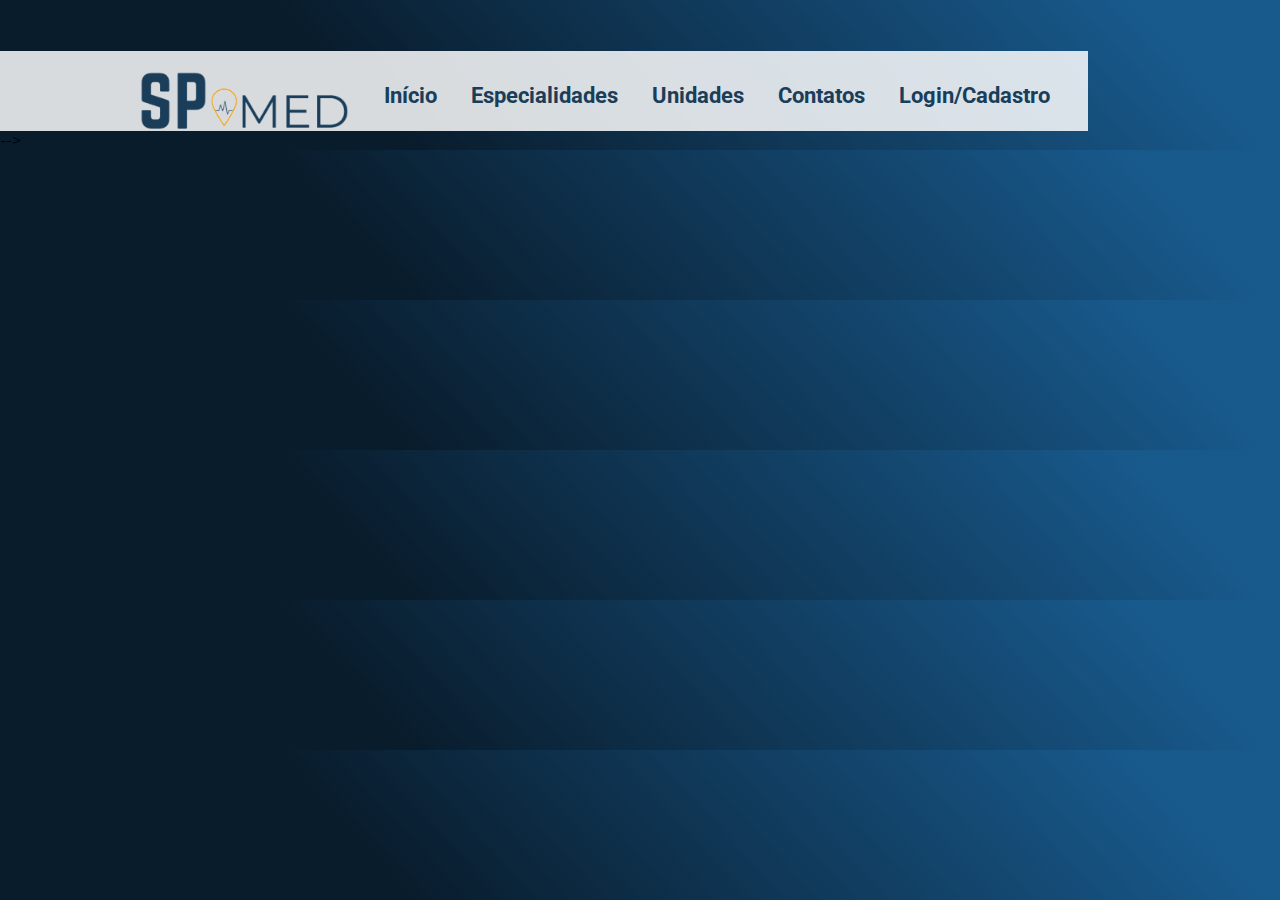
<file: base/Index.html>
<!DOCTYPE html>
<html lang="pt-br">
<head>
    <meta charset="UTF-8">
    <meta http-equiv="X-UA-Compatible" content="IE=edge">
    <meta name="HomePage" content="width=device-width, initial-scale=1.0">
    <title>Document</title>
    <link rel="stylesheet" href="style.css">
</head>

<Header>
    <div class="cabecalho">
        <div class="logo" >
            <img id="imgl" src="img/LogoMenu.png" alt="Logo SP Medical Group"  >
        </div>

        <div class="menu">
            
            <div>
                <button id="m" >Início</button>
                <button id="m" >Especialidades</button>
                <button id="m" >Unidades</button>
                <button id="m" >Contatos</button>
                <button id="m">Login/Cadastro</button>
            </div>
    
        </div>
    </div>
</Header>

<!-- <body>
    <nav class="banner" >
        
        <img id="bai" src="img/Component 6.svg" alt="">
        
        <div class="quadrado" >
            <p id="G" >Conheça a <br> clínica SPMEG</p>
            <p  id="B" > Buscando a qualidade de vida que <br> você e a sua família merecem </p>
           <a href="#"> <button id="B1" > Marque aqui <br> sua consulta </button> </a>
            
            <button id="B2" > Conheça nossas <br> especialidades </button>
        </div>
    </nav>

    <div>
        <p id="T" >Clínica SP Medical Group </p>
        <p id="C">A Clínica SP Medical Group situada em São Paulo, desde 2020 vem realizando  atendimento humanizado com empatia, excelencia e comprometimento.  Contamos com uma equipe de profissionais especializados e envolvidos na  busca das soluções mais adequadas, de forma personalizada, busca o seu  bem-estar e de toda sua família.
        Atendemos com preços acessiveis e com  a qualidade que você merece. Uma estrutura de ponta, ampla recepção  para atendimento, mais de 16 especialidades e uma rede completa de  exames dentro da própria clínica, nossa prioridade é cuidar da sua saúde <br> física e emocional com respeito e amor que todos merecem!</p>
    </div>

    <div class="cards" >
        
        <img id="d1" src="img/13.png" alt="">
        <img id="d2" src="img/14.png" alt="">
        <img id="d3" src="img/12.png" alt="">
    </div>

    <div class="Especialidades">
        <p id="E" >Nossas especialidades</p>
        <img id="Es" src="Img/Component 8.png" alt=""  >
    </div>

    <div class="Banner2" >
        <img id="Bn2" src="img/Component 9.png" alt="">
    </div>

    
    <div class="Rodape" >
        <img src="img/SPMED (7) (1) 2.png" alt="">

        <div class="divs" >

            <div #div1 >

            </div>

            <div #div1 >

            </div>

            <div #div1 >

            </div>

            <div #div1 >

            </div>
            
            <div #div1 >

            </div>

        </div>



        <!-- <div class="Lie">
            <a id="Li" href="#">Pacientes</a>
            <a id="Li" href="#">Médicos</a>
            <a id="Li" href="#">Unidades</a>
            <a id="Li" href="#">Contatos</a>
            <a id="Li" href="#">Especialidades</a>
        </div>

        <divv class="Ende">
            <p id="Pc" >Clínica Possarle</p>
            <P id="Av" >Av. Barão Limeira - 532 <br> São Paulo, SP</P>
        </div>
     -->

    </div>


    

</body>
</html> -->
</file>
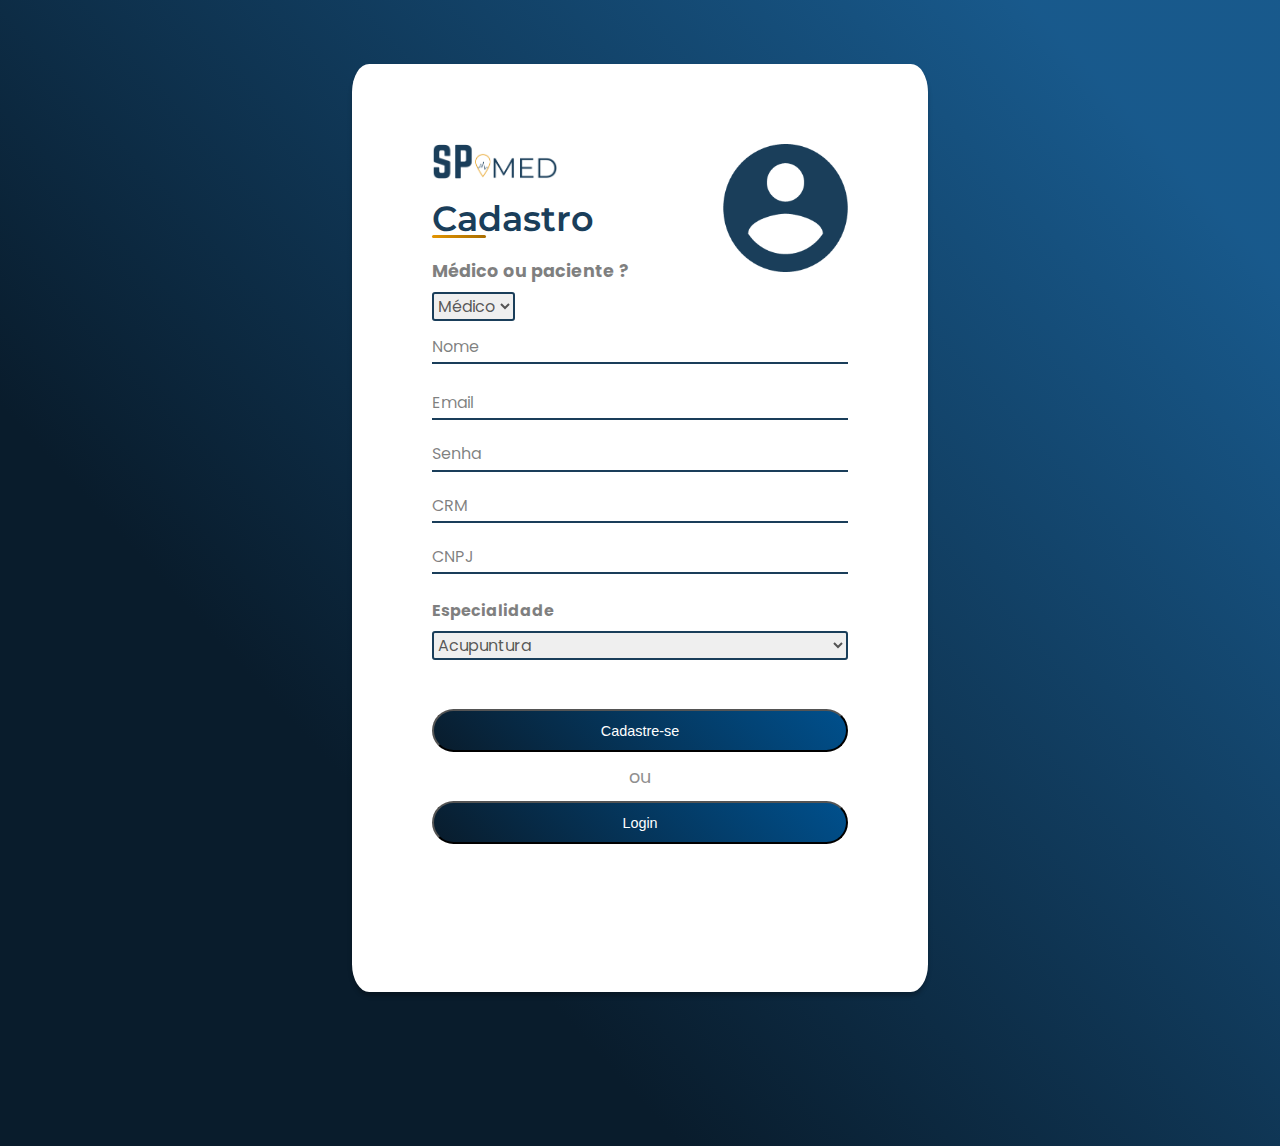
<file: base/Cadastro.html>
<!DOCTYPE html>
<html lang="pt-br">
<head>
    <meta charset="UTF-8">
    <meta http-equiv="X-UA-Compatible" content="IE=edge">
    <meta name="HomePage" content="width=device-width, initial-scale=1.0">
    <title>Document</title>
    <link rel="stylesheet" href="style.css">
    
</head>

<Header>
    
</Header>

<div id="fundo_f" >
<body class="body" >
        
            
        </div>
    <main class="estrutura_cm" >
        
        <div>
            <div class="estd_cm" >

              <a href="#inicio"> <img id="logo_cm" src="img/SPMED (13) (1) 1.png" alt="Logo Sp Medical Group"> </a>
              <input type="image" src="img/Perfil.png" id="imgper_cm" >   
            </div> 

            <h2 >Cadastro</h2>
            <h3 id="h3" >Médico ou paciente ?</h3>

            <select name="select" class="select" id="select">
                <option value="3">Médico</option>
                <option value="2">Paciente</option>
            </select>

        <div> 

            <div id="3" class="formulario">
                <div id="paciente" >

                    <form action="">

                        <div class="input-field">
                            <input type="text" name="nome" id="nome"
                                placeholder="Nome">
                            <div class="linha"></div>
                        </div>
                        
                        <div class="input-field">
                            <input type="email" name="email" id="email"
                                placeholder="Email">
                            <div class="linha"></div>
                        </div>

                        <div class="input-field">
                            <input type="text" name="password" id="password"
                                placeholder="Senha">
                            <div class="linha"></div>
                        </div>
                        
                        <div class="input-field">
                            <input type="text" name="CRM" id="CRM"
                                placeholder= "CRM">
                            <div class="linha"></div>
                        </div>
                        <div class="input-field">
                            <input type="text" name="CNPJ" id="CNPJ"
                                placeholder= "CNPJ">
                                <div class="linha"></div>
                        </div>
                        
                        <h4 id="h4" >Especialidade</h3>

                        <select name="select" class="select" id="select2">
                            <option value="1">Acupuntura</option>
                            <option value="2">Anestesiologia</option>
                            <option value="3">Angiologia</option>
                            <option value="4">Cardiologia</option>
                            <option value="5">Cirurgia Cardiovascular</option>
                            <option value="6">Cirurgia da Mão</option>
                            <option value="7">Cirurgia do Aparelho Digestivo</option>
                            <option value="8">Cirurgia Geral</option>
                            <option value="9">Cirurgia Pediátrica</option>
                            <option value="10">Cirurgia Plástica</option>
                            <option value="11">Cirurgia Torácica</option>
                            <option value="12">Cirurgia Vascular</option>
                            <option value="13">Dermatologia</option>
                            <option value="14">Radioterapia</option>
                            <option value="15">Urologia</option>
                            <option value="16">Pediatria</option>
                            <option value="17">Psiquiatria</option>
                            
                        </select>
                        
                        <div  class="spa"></div>
                        <input type="submit" value="Cadastre-se">
        
                        <div class="ou" ><p>ou</p></div>
        
                        <input type="submit" value="Login">
                    </form>
                </div>  
            </div>
        </div>   

        <!--  -->

        <div id="2" class="formulario" style="display:none;">
        <div id="medico" >
            <form action="">

                <div class="input-field">
                    <input type="text" name="nome" id="nome"
                        placeholder="Nome">
                    <div class="linha"></div>
                </div>
                
                <div class="input-field">
                    <input type="email" name="email" id="email"
                        placeholder="Email">
                    <div class="linha"></div>
                </div>

                <div class="input-field">
                    <input type="text" name="endereco" id="endereco"
                        placeholder="Endereço">
                    <div class="linha"></div>
                </div>

                <div class="input-field">
                    <input type="text" name="RG" id="RG"
                        placeholder="RG">
                    <div class="linha"></div>
                </div>
                
                <div class="input-field">
                    <input type="text" name="CPF" id="CPF"
                        placeholder="CPF">
                    <div class="linha"></div>
                </div>

                <div id="h4"> 
                    <P>Data de nascimento</P>
                </div>
            <div class="select3">

                <select name = "Dia" id="dia" required >
                    
                    <option value="">Dia</option>
                         
                </select>
               
                <select id="mes" name="Mês" required >
                    
                    <option>Mês </option>
                    <option value="01">Janeiro  </option>
                    <option value="02">Fevereiro</option>
                    <option value="03">Março    </option>
                    <option value="04">Abril    </option>
                    <option value="05">Maio     </option>
                    <option value="06">Junho    </option>
                    <option value="07">Julho    </option>
                    <option value="08">Agosto   </option>
                    <option value="09">Setembro </option>
                    <option value="10">Outubro  </option>
                    <option value="11">Novembro </option>
                    <option value="12">Dezembro </option>
  
                </select>	
                
                <select name = "Ano" id="ano" required >
                    <option value="">Ano</option>
                </select>

            </div>

        <div>
            
            <div id="h4"> 
                <P>Telefone</P>
            </div>

           
            <div class="tele">
                <select name = "ddd" id="ddd" required >
                    <option value="">DDD</option>
                </select>

                <div class="telefone">
                    <input type="text" name="tel" id="tel"
                    placeholder="Telefone">
                </div>

            </div>

            
            <div  class="spa"></div>
                <input type="submit" value="Cadastre-se">

                <div class="ou" ><p>ou</p></div>

                <input type="submit" value="Login">
            </form>
        </div>  
            </form>
        </div>  
    </div>      



            
    </main>
</body>
</html>

<!-- <form action="">

                <div class="input-field">
                    <input  type="text" name="username"  id="username" required 
                        placeholder="Digite seu email">
                    <div class="underline"></div>
                </div>

                <div class="input-field">
                    <input  type="password" name="password" id="password" required 
                        placeholder="Digite sua senha">
                <div class="underline"></div>
                </div>

                <input type="submit" value="Entrar">

        </form> -->
<script>
var select = document.getElementById("select");
var formularios = document.querySelectorAll('.formulario');

select.onchange = function () {
    for (var i = 0; i < formularios.length; i++) formularios[i].style.display = 'none';
    var divID = select.options[select.selectedIndex].value;
    var div = document.getElementById(divID);
    div.style.display = 'block';
};

var ano = document.getElementById('ano');
var dia= document.getElementById('dia');
    for(var i = 1919; i <= 2021; i++){
        ano.innerHTML+='<option value="'+i+'">'+i+'</option>'; }
            
    for(var i = 1; i <= 31; i++){
        dia.innerHTML+='<option value="'+i+'">'+i+'</option>'; }

var ddd = document.getElementById('ddd');
    for(var i = 11; i <= 99; i++){
        ddd.innerHTML+='<option value="'+i+'">'+i+'</option>'; }

</script>
</file>
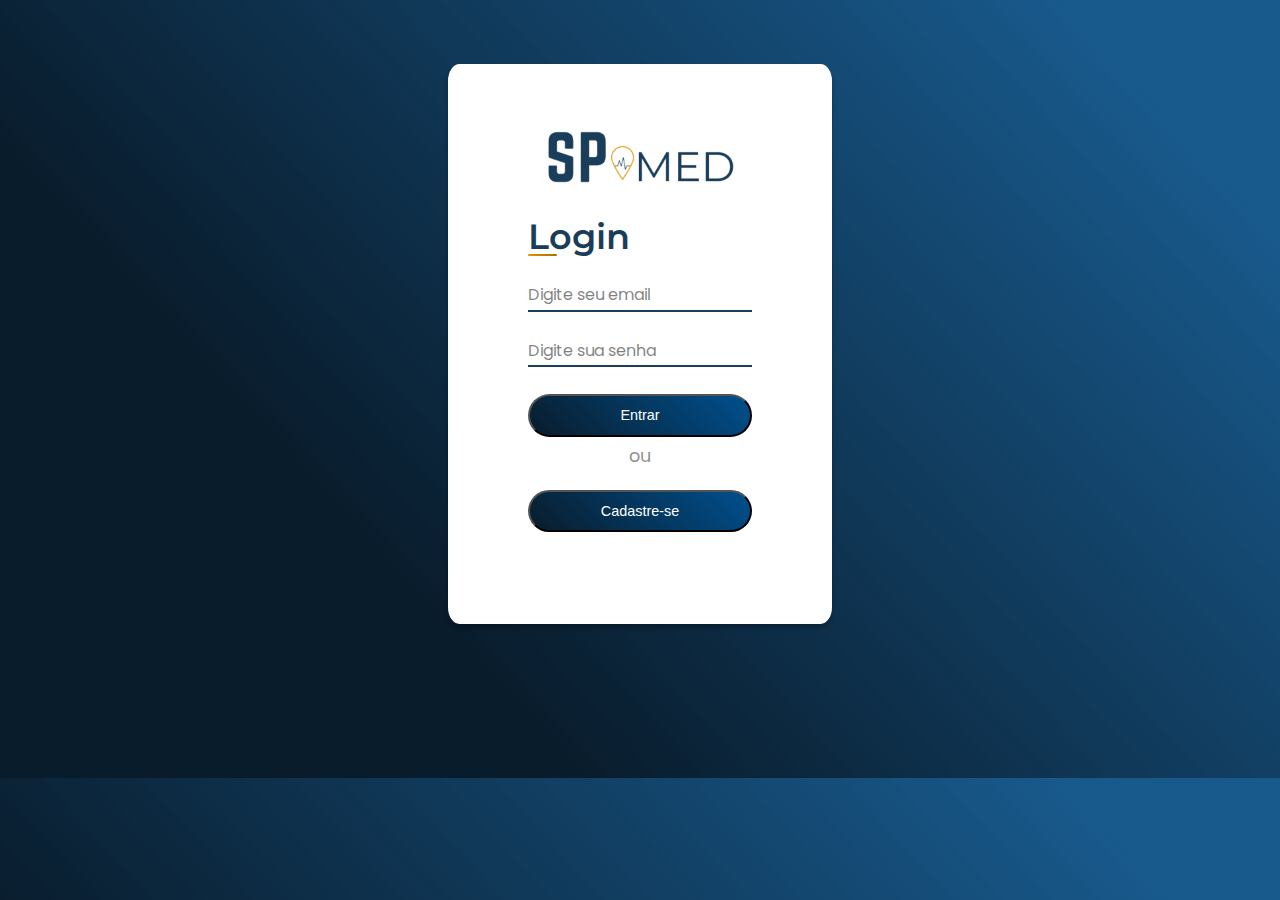
<file: base/Login.html>
<!DOCTYPE html>
<html lang="pt-br">
<head>
    <meta charset="UTF-8">
    <meta http-equiv="X-UA-Compatible" content="IE=edge">
    <meta name="HomePage" content="width=device-width, initial-scale=1.0">
    <title>Document</title>
    <link rel="stylesheet" href="style.css">
</head>

<Header>
    
</Header>

<div id="fundo_f" >
<body class="body" >
        
            
        </div>
    <main class="estrutura" >
        
        <div>
            <div class="estd" >

              <a href="#inicio"> <img id="logol" src="img/SPMED (13) (1) 1.png" alt="Logo Sp Medical Group"> </a>

            </div> 

            <h2 >Login</h2>

            <form action="">
                <div class="input-field">
                    <input type="text" name="username" id="username"
                        placeholder= "Digite seu email">
                    <div class="linha"></div>
                </div>
                <div class="input-field">
                    <input type="password" name="password" id="password"
                        placeholder= "Digite sua senha">
                    <div class="underline"></div>
                </div>
                <div  class="spa"></div>
                <input type="submit" value="Entrar">

                <div class="ou" ><p>ou</p></div>

              <a href="http://127.0.0.1:5501/Cadastro.html"><input type="submit" value="Cadastre-se" ></a>

            </form>

            <!-- <form action="">

                <div class="input-field">
                    <input  type="text" name="username"  id="username" required 
                        placeholder="Digite seu email">
                    <div class="underline"></div>
                </div>

                <div class="input-field">
                    <input  type="password" name="password" id="password" required 
                        placeholder="Digite sua senha">
                <div class="underline"></div>
                </div>

                <input type="submit" value="Entrar">

        </form> -->
    </main>
</body>
</html>
</file>
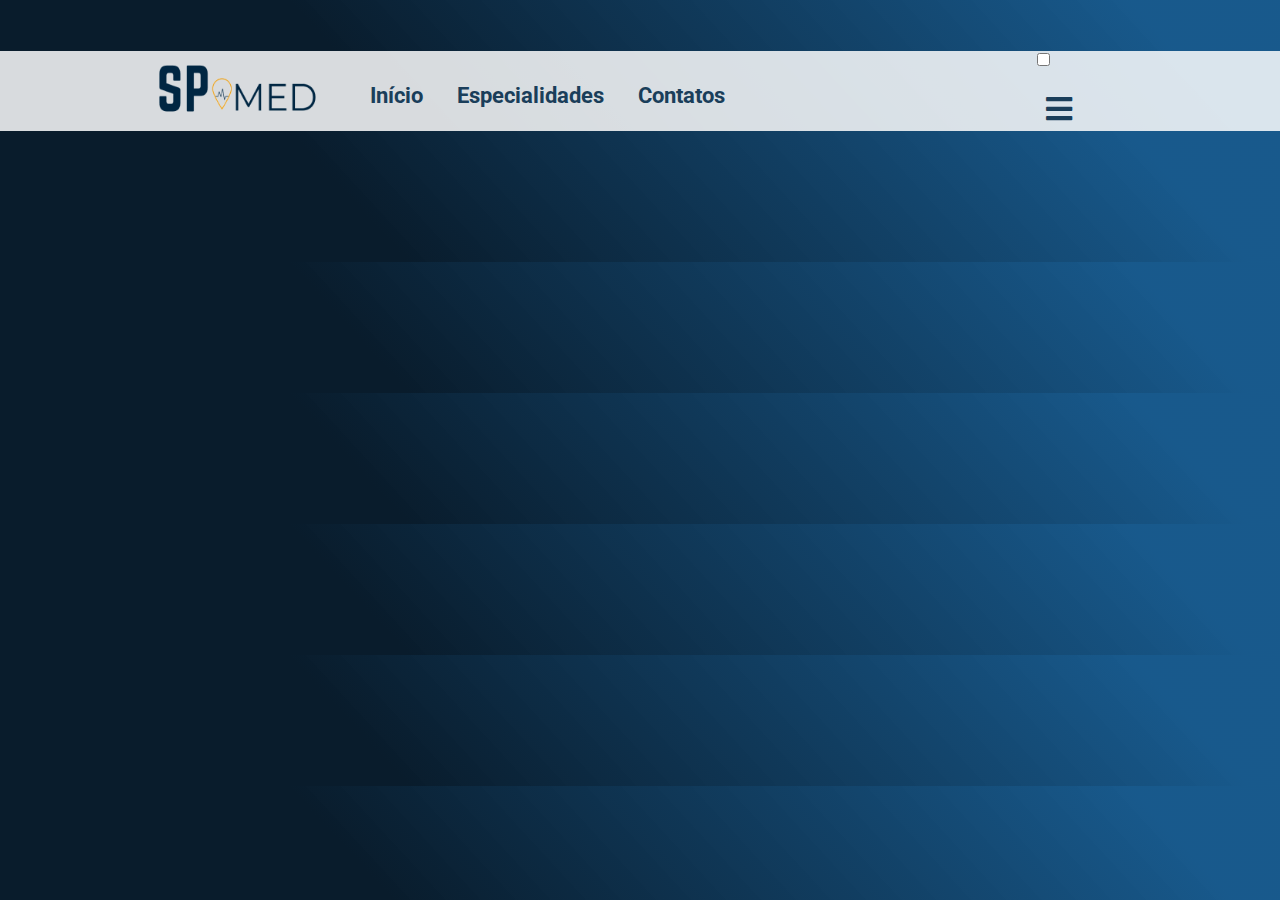
<file: base/Médicos.html>
<!DOCTYPE html>
<html lang="pt-br">
<head>
    <meta charset="UTF-8">
    <meta http-equiv="X-UA-Compatible" content="IE=edge">
    <meta name="HomePage" content="width=device-width, initial-scale=1.0">
    <link rel="stylesheet" href="https://cdnjs.cloudflare.com/ajax/libs/font-awesome/5.15.3/css/all.min.css"/>
    <title>Document</title>
    <link rel="stylesheet" href="style.css">
</head>

<Header>
    <div class="cabecalho">
        <div class="logo" >
            <img id="imgl" src="img/SPMED (11) (1) 1.png" alt="Logo SP Medical Group"  >
        </div>

        <div class="menu">
            
            <div class="lemenu">
                <a href=""><button id="m" >Início</button></a>
                <a href=""><button id="m" >Especialidades</button></a>
                <a href=""><button id="m" >Contatos</button></a>
            </div>

        
        </div>

        
            <nav>
                <input type="checkbox" id="check">
                <label for="check" class="checkbtn" id="check1">
                  <i class="fas fa-bars"></i>
                </label>
                <ul>
                    
                    <li id="mic1"><a href="#">Minhas consultas</a></li>
                    <img id="icons" src="img/icone1.png" alt="">
                    <li id="mic"><img src="img/icone2.png" alt=""><a href="#">Minha Conta</a></li>
                    <div class="linha_m"></div>

                    <!-- <img src="img/sair.png" alt=""> -->
                    <li><a href="#"  class="vertical-menu">Eu</a></li>
                   
                </ul>
              </nav>
              <section></section>
       
    
        
    </div>
</Header>
</file>
<file: base/style.css>
@import url('https://fonts.googleapis.com/css2?family=Montserrat:wght@300;400&display=swap');
@import url('https://fonts.googleapis.com/css2?family=Roboto:wght@300&display=swap');
@import url('https://fonts.googleapis.com/css2?family=Poppins:wght@100;200;300;400;500;600;700&display=swap');

*{
    margin: 0;
    padding: 0;
    box-sizing: border-box;
    outline-width: 0;
    text-decoration: none;
    list-style: none;
    /* border: 0;  */
    /* font-family: 'Roboto', sans-serif; */ 
 }


:root{
    --background: #ffffff;
    --Azul: #1A3E5A;
    --Amarelo: #E59500;
    --Preto: #000000;
    --BotaoA: rgba(226, 177, 1, 0.24);
    --BotaoP: rgba(2, 4, 15, 0.79);
    --BotaoZ:rgba(28, 94, 121, 0.79);
}


body{
    /* background: linear-gradient(100deg, #091c2c , #004172); */
    
    background: linear-gradient(227.38deg, rgba(0, 72, 128, 0.904) 10.78%, #091C2C 70.8%);
}

.pai div{
    display: none;
}


.body{
    /* background-color: linear-gradient(100deg, #091C2C, #0262ac); */
    opacity: 200rem;
    display: flex; 
    justify-content: center;
    position: relative;
}

.fundo_f{
    background: url(img/backmed.png);

}

.cabecalho{
    display: flex;
}

.logo{
    display: flex;
    justify-content: center;
    height: 5rem ;
    width: 30%;
    background-color: #ffffffd7;
    margin-top: 4%;
    padding-left: 6.5rem;
    
}



body{
    font-family: montserrat;
  }
 
nav{
    margin-top: 4%;
    width: 20%;
    background-color: #ffffffd7;
    height: 5rem;
}
 
  nav ul li a{
    color: white;
    font-size: 17px;
    padding: 7px 13px;
    border-radius: 3px;
  }
 
  .checkbtn{
    font-size: 30px;
    color: #1A3E5A;
    float: right;
    line-height: 80px;
    margin-right: 13rem;
    cursor: pointer;
    display: none;
  }

  .checkbtn{
      display: block;
    }  

    #check1{
        display: block;
    }
    
    ul{
      display: flex;
      flex-direction: column;
      justify-content: center;
      position: fixed;
      width: 272px;
      height: 238px;
      background: #143b61;
      margin-right: 11rem;
      top: 6.8rem;
      right: -100%;
      text-align: center;
      
      border-radius: 30px;
    }
    nav ul li{
      margin: 50px 0;
      line-height: 30px;
    }
    nav ul li a{
      font-size: 1.1rem;
    }
    a:hover,a.active{
      background: none;
      color:  #ffb732;
    }
    #check:checked ~ ul{
      background-color: #143b61;
      right:0 ;
    }
  
#mic1{
    margin-top: 10rem;
    margin-bottom: -4rem;
}

    /*  */

.menu{
    /* padding-right: 6.5rem; */
    margin-top: 4%;
    width: 55%;
    background-color: #ffffffd7;
    height: 5rem;
    /* position: fixed; */
}




#m{
    color: #1A3E5A;
    background: none;
    margin-top: 1.9rem;
    word-spacing: -30px;
    font-family: Roboto;
    font-weight: bold;
    font-size: 1.4rem;
    text-align: center;
    margin-right: 30px;
    border: 0;
}

.lemenu :hover{
    letter-spacing: 0.6px;
    cursor: pointer;
    color:#ffb732;
}

#icons{
    margin-left: 5%;
    width: 15%;
}

.estrutura{
    padding: 5rem;
    width:30%;
    height: 35rem;
    margin-top: 5%;
    margin-bottom: 5%;
    border-radius: 3%;
    background-repeat: no-repeat;
    background-color: #ffffff;
    box-shadow: 0px 4px 4px rgba(0, 0, 0, 0.25);
    margin-bottom: 12%;
}

.estrutura_cm{
    padding: 5rem;
    width:45%;
    height: 58rem;
    margin-top: 5%;
    margin-bottom: 5%;
    border-radius: 3%;
    background-repeat: no-repeat;
    background-color: #ffffff;
    box-shadow: 0px 4px 4px rgba(0, 0, 0, 0.25);
    margin-bottom: 12%;
    
}



.estd{
    margin-top: -28%;
    margin-bottom: 1%;
    padding: 8%;
    display:flex ;
    justify-content: center;
    cursor: pointer;
    transition: all 0.3s ease;
}

.estd_cm{
    transition: all 0.3s ease;
    display: flex;
    justify-content: flex-end;
}


#logol{
    margin-bottom: 3rem;
    margin-top: 2rem;
    width: 100%;
}

#logo_cm{
    display: flex;
    padding-right: 4rem;
    padding-bottom: 0.1rem;
    width: 65%;
}

#imgper_cm{
    width: 30%;
}


#h3{ 
    margin-top: -2rem;
    margin-bottom: 0.5rem;
    font-weight: light;
    font-size: 1.1rem;
    width: 100%;
    font-family: "Poppins", sans-serif;
    color: rgba(0, 0, 0, 0.5);
}

 main h2 {
    font-family: Montserrat;
    position: absolute;
    font-weight: bolder;
    font-size: 2.2rem;
    color: #1A3E5A;
    margin-bottom: 5%;
    font-weight: 600;
    margin-bottom: 1rem;
    position: relative;
    margin-top: -18%;
    margin-bottom: 12%;
}

main h2::before {
    content: '';
    position: absolute;
    height: 6%;
    width: 13%;
    bottom: 4%;
    left: 0;
    border-radius: 8px;
    background: linear-gradient(45deg, #e59500, #a76c00);
} 

form {
    transition: all .3s ease-in-out;
    display: flex;
    flex-direction: column;
}

.input-field {
    transition: all .3s ease-in-out;
    outline: none;
    position: relative;
}

form .input-field:first-child {
    margin-bottom: 0.3rem;
}

.input-field .underline::before {
    content: '';
    position: absolute;
    height: 2px;
    width: 100%;
    bottom: -7px;
    left: 0;
    background: #1A3E5A;
}

.input-field .underline::after {
    content: '';
    position: absolute;
    height: 1px;
    width: 100%;
    bottom: -7px;
    left: 0;
    background: linear-gradient(45deg, #091C2C, #0262ac);
    transform: scaleX(0);
    transition: all .3s ease-in-out;
    transform-origin: left;
}

.input-field input:focus ~ .underline::after {
    transform: scaleX(1);
}

.input-field input {
    border: 0;
    outline: 0;
    font-size: 1rem;
    color: rgba(0, 0, 0, 0.5);
    width: 100%;
}

.input-field input::placeholder {
    font-family: "Poppins", sans-serif;
    color: rgba(0, 0, 0, 0.5);
}

form input[type="submit"] {
    margin-top: 2rem;
    padding: 0.7rem;
    width: 100%;
    background: linear-gradient(45deg, #091C2C, #00508d);
    cursor: pointer;
    color: white;
    font-size: 0.9rem;
    font-weight: 300;
    border-radius: 30px;
    transition: all 0.3s ease;
}

form input[type="submit"]:hover {
    letter-spacing: 0.5px;
    background:  linear-gradient(45deg, #e59500, #a76c00);
    
}
.spa{
    margin-top: 1%;
   
}

.ou{
    font-family: "Poppins", sans-serif;
    font-size: 1.1rem;
    display: flex;
    justify-content: center;
    margin-top: 3%;
    margin-bottom: -5%;
    color: #8f8f8f;
}

.linha {
    content: '';
    /* position: absolute; */
    margin-top: 0.4rem;
    height: 2px;
    width: 100%;
    margin-bottom: 1.5rem;
    background: #1A3E5A;
}

.linha_m {
    content: '';
    position: absolute;
    margin-top: 0.4rem;
    height: 2px;
    width: 100%;
    margin-bottom: 1.5rem;
    background: #ffffff;
}

.linha::after {
    content: '';
    position: absolute;
    height: 1px;
    width: 100%;
    bottom: -7px;
    left: 0;
    background: linear-gradient(45deg, #091C2C, #0262ac);
    transform: scaleX(0);
    transition: all .3s ease-in-out;
    transform-origin: left;
}



#h4{
    font-family: "Poppins", sans-serif;
    font-weight:bold;
    font-size: 1rem;
    color: rgba(0, 0, 0, 0.5);
    margin-bottom: 0.5rem;
}

#select2{
width: 100%;
margin-bottom: 0.8rem;
}

select{
    width: 20%;
    font-family: "Poppins", sans-serif;
    border-radius: 3px;
    border-width: 2px;
    border-color: #1A3E5A;
    font-weight: normal;
    font-size: 1rem;
    color: rgba(0, 0, 0, 0.651);
    margin-bottom: 1rem;
    transition: all .3s ease-in-out;
}

#mes{
    width: 40%;
}

#ddd{
    margin-right: 0.3rem;
}
.tele{
    display: flex;
}

#tel{

    width: 95%;
    font-family: "Poppins", sans-serif;
    border-radius: 3px;
    border-width: 2px;
    border-color: #1A3E5A;
    font-weight: normal;
    font-size: 1rem;
    color: rgba(0, 0, 0, 0.651);
    margin-bottom: 1rem;
}
</file>
